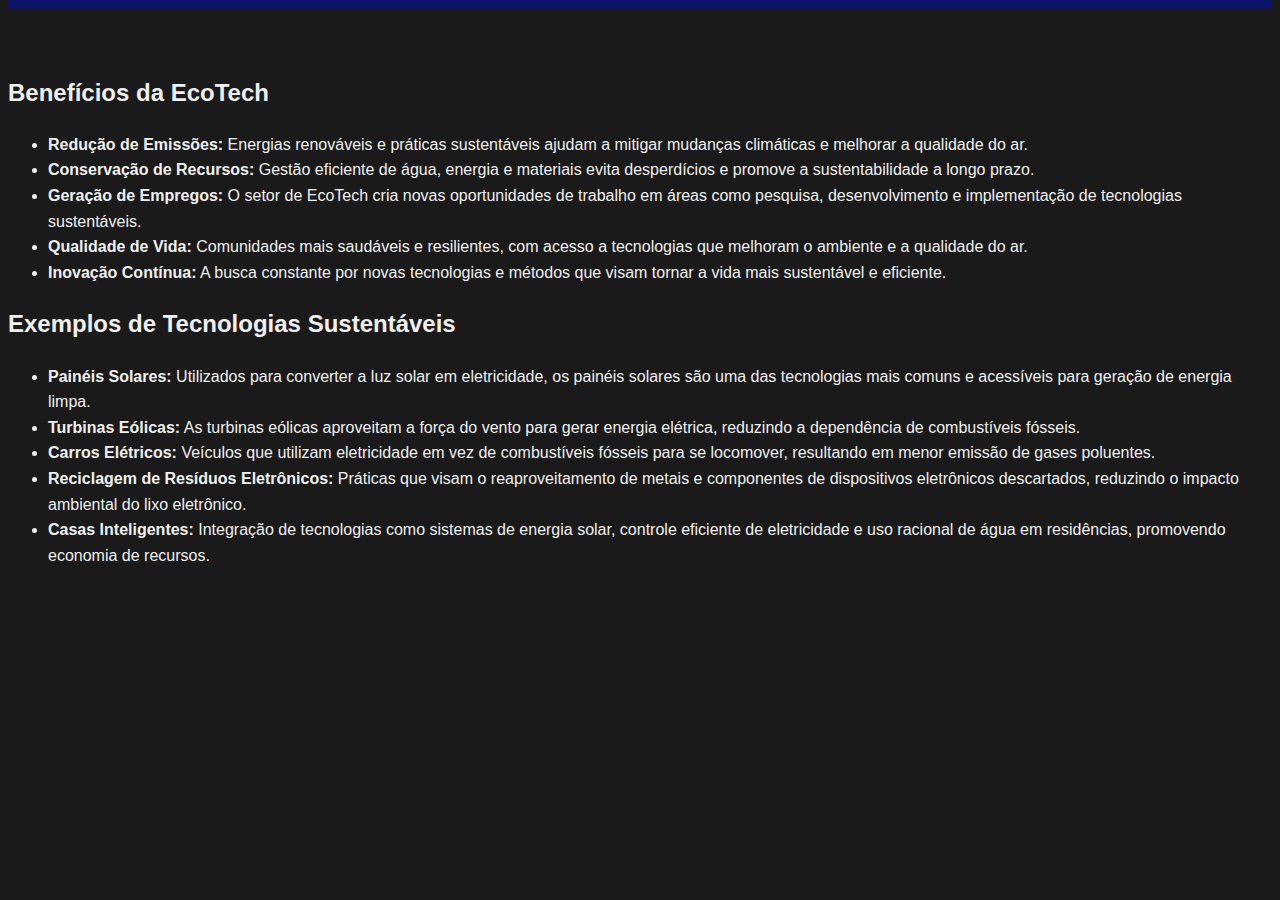
<file: beneficios-da-ecotech.html>
<!DOCTYPE html>
<html lang="pt-BR">
<head>
  <meta charset="UTF-8">
  <meta name="viewport" content="width=device-width, initial-scale=1.0">
  <title>EcoTech - O Futuro Sustentável</title>
  <link rel="stylesheet" href="styles.css">
</head>

<nav>
    <ul class="menu">
      <li id="home"><a href="index.html"></a></li>
      <li><a href="oque-é-ecotech.html">Sobre</a></li>
      <li><a href="Principios-Fundamentais.html">Princípios</a></li>
      <li><a href="aplicações-da-ecotech.html">Aplicações</a></li>
      <li><a href="beneficios-da-ecotech.html">Benefícios</a></li>
      <li><a href="O-futuro-da-ecotech.html">Futuro</a></li>
      <li><a href="lixo-eletronico.html">Exemplos</a></li> <!-- Novo Link -->
    </ul>
  </nav>

<section id="benefits" class="scroll-section">
    <div class="content">
      <h2>Benefícios da EcoTech</h2>
      <ul>
        <li><strong>Redução de Emissões:</strong> Energias renováveis e práticas sustentáveis ajudam a mitigar mudanças climáticas e melhorar a qualidade do ar.</li>
        <li><strong>Conservação de Recursos:</strong> Gestão eficiente de água, energia e materiais evita desperdícios e promove a sustentabilidade a longo prazo.</li>
        <li><strong>Geração de Empregos:</strong> O setor de EcoTech cria novas oportunidades de trabalho em áreas como pesquisa, desenvolvimento e implementação de tecnologias sustentáveis.</li>
        <li><strong>Qualidade de Vida:</strong> Comunidades mais saudáveis e resilientes, com acesso a tecnologias que melhoram o ambiente e a qualidade do ar.</li>
        <li><strong>Inovação Contínua:</strong> A busca constante por novas tecnologias e métodos que visam tornar a vida mais sustentável e eficiente.</li>
      </ul>
    </div>
  </section>
  <section id="examples" class="scroll-section">
    <div class="content">
      <h2>Exemplos de Tecnologias Sustentáveis</h2>
      <ul>
        <li><strong>Painéis Solares:</strong> Utilizados para converter a luz solar em eletricidade, os painéis solares são uma das tecnologias mais comuns e acessíveis para geração de energia limpa.</li>
        <li><strong>Turbinas Eólicas:</strong> As turbinas eólicas aproveitam a força do vento para gerar energia elétrica, reduzindo a dependência de combustíveis fósseis.</li>
        <li><strong>Carros Elétricos:</strong> Veículos que utilizam eletricidade em vez de combustíveis fósseis para se locomover, resultando em menor emissão de gases poluentes.</li>
        <li><strong>Reciclagem de Resíduos Eletrônicos:</strong> Práticas que visam o reaproveitamento de metais e componentes de dispositivos eletrônicos descartados, reduzindo o impacto ambiental do lixo eletrônico.</li>
        <li><strong>Casas Inteligentes:</strong> Integração de tecnologias como sistemas de energia solar, controle eficiente de eletricidade e uso racional de água em residências, promovendo economia de recursos.</li>
      </ul>
    </div>
  </section>
</file>
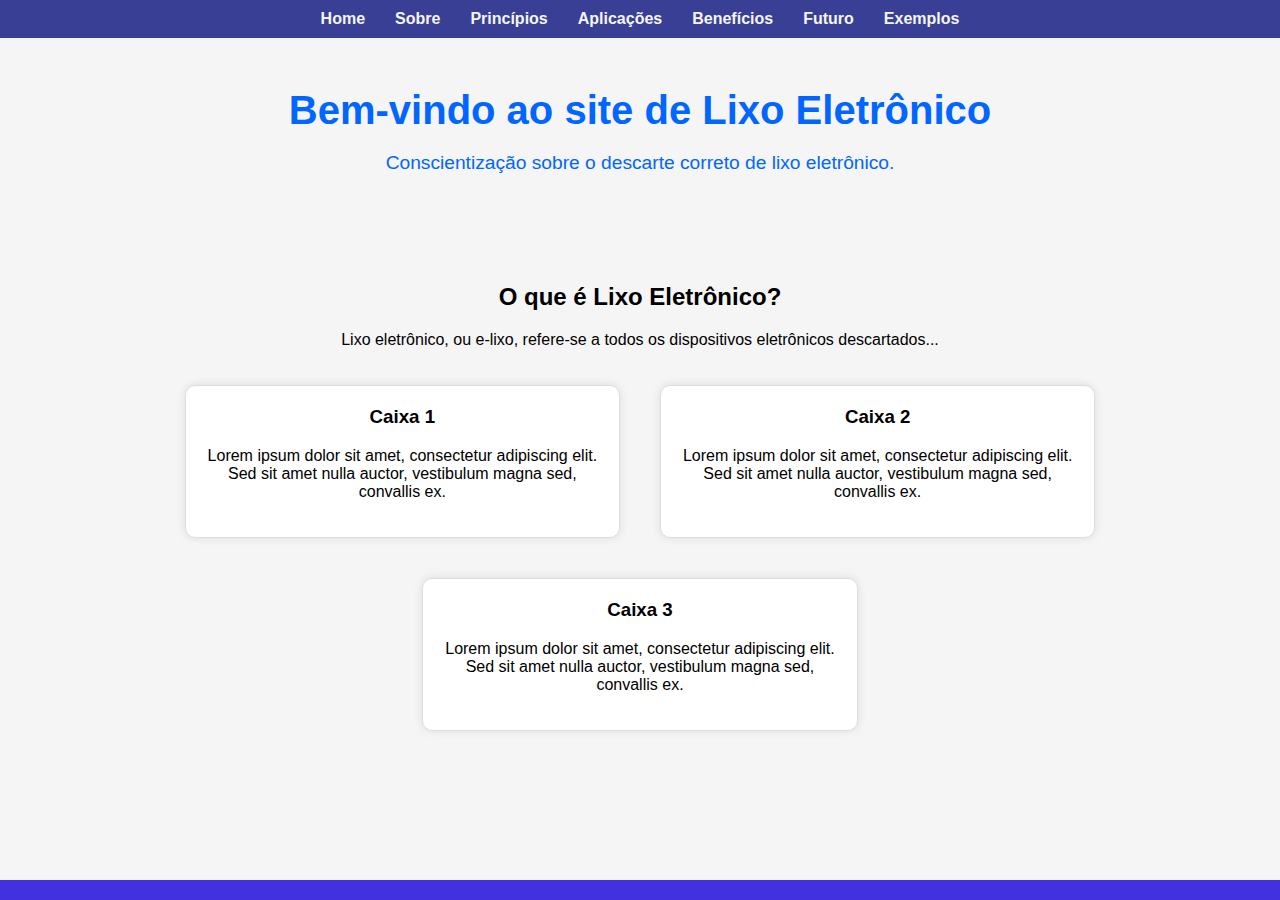
<file: lixo-eletronico.html>
<!DOCTYPE html> 
<html lang="pt-br"> 
<head> 
    <meta charset="UTF-8"> 
    <meta name="viewport" content="width=device-width, initial-scale=1.0"> 
    <title>Lixo Eletrônico</title> 
    <link rel="stylesheet" href="style.css"> 
</head> 
<body> 
    <header> 
        <nav id="menu">
            <ul class="menu">
              <li id="home"><a href="index.html">Home</a></li>
              <li><a href="oque-é-ecotech.html">Sobre</a></li>
              <li><a href="Principios-Fundamentais.html">Princípios</a></li>
              <li><a href="aplicações-da-ecotech.html">Aplicações</a></li>
              <li><a href="beneficios-da-ecotech.html">Benefícios</a></li>
              <li><a href="O-futuro-da-ecotech.html">Futuro</a></li>
              <li><a href="lixo-eletronico.html">Exemplos</a></li> <!-- Novo Link -->
            </ul>
          </nav>
    </header> 
    <main> 
        <section id="hero"> 
            <h1>Bem-vindo ao site de Lixo Eletrônico</h1> 
            <p>Conscientização sobre o descarte correto de lixo eletrônico.</p> 
        </section> 
        <section id="content"> 
            <h2>O que é Lixo Eletrônico?</h2> 
            <p>Lixo eletrônico, ou e-lixo, refere-se a todos os dispositivos eletrônicos descartados...</p> 
            <div class="boxes"> 
                <div class="box"> 
                    <h3>Caixa 1</h3> 
                    <p>Lorem ipsum dolor sit amet, consectetur adipiscing elit. Sed sit amet nulla auctor, vestibulum magna sed, convallis ex.</p> 
                </div> 
                <div class="box"> 
                    <h3>Caixa 2</h3> 
                    <p>Lorem ipsum dolor sit amet, consectetur adipiscing elit. Sed sit amet nulla auctor, vestibulum magna sed, convallis ex.</p> 
                </div> 
                <div class="box"> 
                    <h3>Caixa 3</h3> 
                    <p>Lorem ipsum dolor sit amet, consectetur adipiscing elit. Sed sit amet nulla auctor, vestibulum magna sed, convallis ex.</p> 
                </div> 
            </div>            
        </section> 
    </main> 
    <footer> 
        <p>&copy; 2024 Lixo Eletrônico. Todos os direitos reservados.</p> 
    </footer> 
    <script src="particles.js"></script> 
    <script src="script.js"></script> 
</body> 
</html>
</file>
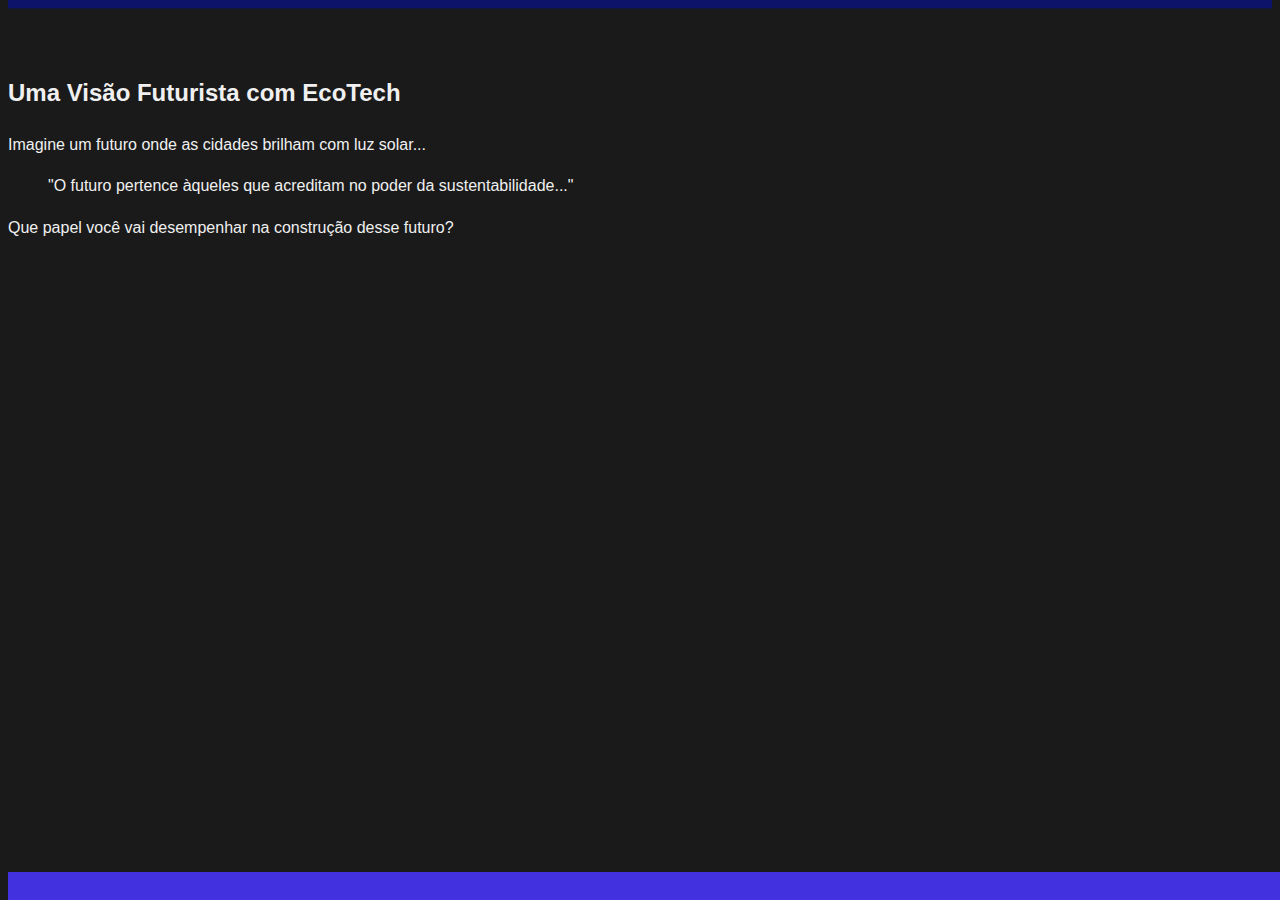
<file: O-futuro-da-ecotech.html>
<!DOCTYPE html>
<html lang="pt-BR">
<head>
  <meta charset="UTF-8">
  <meta name="viewport" content="width=device-width, initial-scale=1.0">
  <title>EcoTech - O Futuro Sustentável</title>
  <link rel="stylesheet" href="styles.css">
</head>
<body>
<header>
  <nav id="menu">
    <ul class="menu">
      <li id="home"><a href="index.html">Home</a></li>
      <li><a href="oque-é-ecotech.html">Sobre</a></li>
      <li><a href="Principios-Fundamentais.html">Princípios</a></li>
      <li><a href="aplicações-da-ecotech.html">Aplicações</a></li>
      <li><a href="beneficios-da-ecotech.html">Benefícios</a></li>
      <li><a href="O-futuro-da-ecotech.html">Futuro</a></li>
      <li><a href="lixo-eletronico.html">Exemplos</a></li>
    </ul>
  </nav>
</header>

<section id="applications" class="scroll-section">
  <!-- Este espaço pode ser usado para conteúdo adicional, se necessário -->
</section>

<section id="future-vision" class="scroll-section">
  <div class="content">
    <h2>Uma Visão Futurista com EcoTech</h2>
    <p>Imagine um futuro onde as cidades brilham com luz solar...</p>
    <blockquote class="inspiration">
      "O futuro pertence àqueles que acreditam no poder da sustentabilidade..."
    </blockquote>
    <p>Que papel você vai desempenhar na construção desse futuro?</p>
  </div>
</section>

<footer>
  <p>&copy; 2024 EcoTech. Todos os direitos reservados.</p>
</footer>

<script src="particles.js"></script>
<script src="script.js"></script>
</body>
</html>
</file>
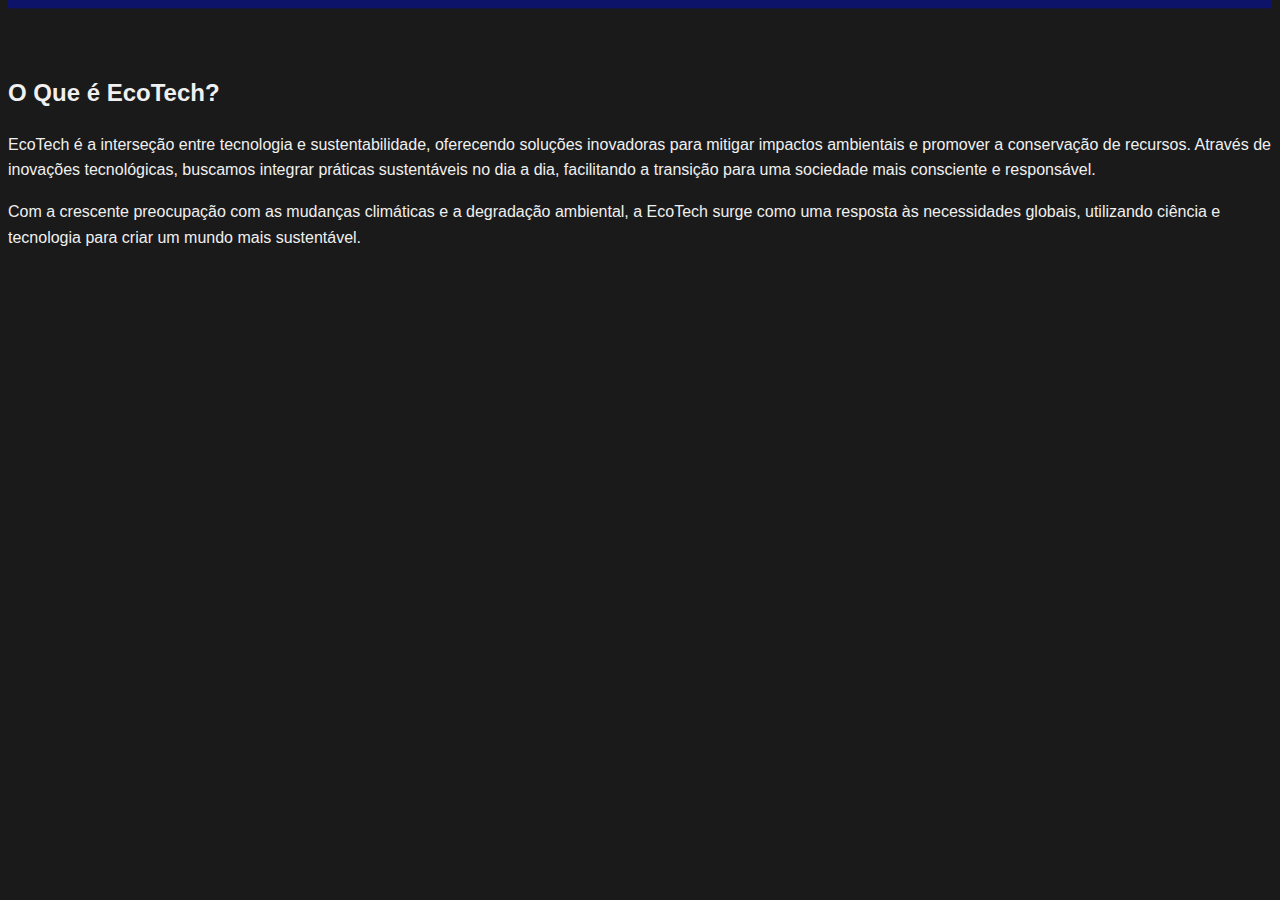
<file: oque-é-ecotech.html>
<!DOCTYPE html>
<html lang="pt-BR">
<head>
  <meta charset="UTF-8">
  <meta name="viewport" content="width=device-width, initial-scale=1.0">
  <title>EcoTech - O Futuro Sustentável</title>
  <link rel="stylesheet" href="styles.css">
  <nav>
    <ul class="menu">
      <li id="home"><a href="index.html"></a></li>
      <li><a href="oque-é-ecotech.html">Sobre</a></li>
      <li><a href="Principios-Fundamentais.html">Princípios</a></li>
      <li><a href="aplicações-da-ecotech.html">Aplicações</a></li>
      <li><a href="beneficios-da-ecotech.html">Benefícios</a></li>
      <li><a href="O-futuro-da-ecotech.html">Futuro</a></li>
      <li><a href="lixo-eletronico.html">Exemplos</a></li> <!-- Novo Link -->
    </ul>
  </nav>
<main>
    <section id="about" class="scroll-section">
      <div class="content">
        <h2>O Que é EcoTech?</h2>
        <p>EcoTech é a interseção entre tecnologia e sustentabilidade, oferecendo soluções inovadoras para mitigar impactos ambientais e promover a conservação de recursos. Através de inovações tecnológicas, buscamos integrar práticas sustentáveis no dia a dia, facilitando a transição para uma sociedade mais consciente e responsável.</p>
        <p>Com a crescente preocupação com as mudanças climáticas e a degradação ambiental, a EcoTech surge como uma resposta às necessidades globais, utilizando ciência e tecnologia para criar um mundo mais sustentável.</p>
      </div>
    </section>
</file>
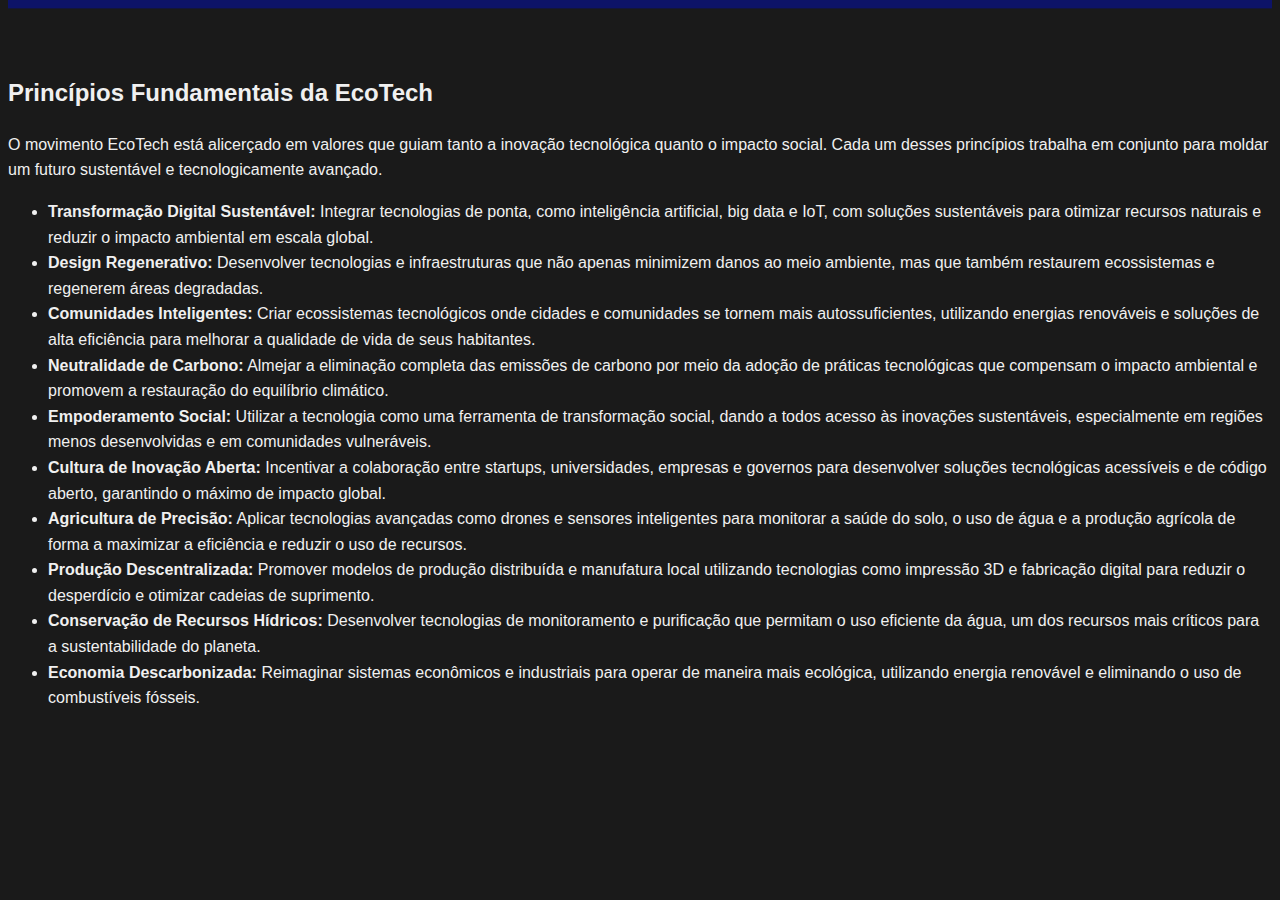
<file: Principios-Fundamentais.html>
<!DOCTYPE html>
  <html lang="pt-BR">
  <head>
    <meta charset="UTF-8">
    <meta name="viewport" content="width=device-width, initial-scale=1.0">
    <title>EcoTech - O Futuro Sustentável</title>
    <link rel="stylesheet" href="styles.css">
  </head>
  <body>
  
    <nav>
      <ul class="menu">
        <li id="home"><a href="index.html"></a></li>
        <li><a href="oque-é-ecotech.html">Sobre</a></li>
        <li><a href="Principios-Fundamentais.html">Princípios</a></li>
        <li><a href="aplicações-da-ecotech.html">Aplicações</a></li>
        <li><a href="beneficios-da-ecotech.html">Benefícios</a></li>
        <li><a href="O-futuro-da-ecotech.html">Futuro</a></li>
        <li><a href="lixo-eletronico.html">Exemplos</a></li>
      </ul>
    </nav>
  
    <section id="principles" class="scroll-section">
      <div class="content">
        <h2>Princípios Fundamentais da EcoTech</h2>
        <p>O movimento EcoTech está alicerçado em valores que guiam tanto a inovação tecnológica quanto o impacto social. Cada um desses princípios trabalha em conjunto para moldar um futuro sustentável e tecnologicamente avançado.</p>
        <ul>
          <li><strong>Transformação Digital Sustentável:</strong> Integrar tecnologias de ponta, como inteligência artificial, big data e IoT, com soluções sustentáveis para otimizar recursos naturais e reduzir o impacto ambiental em escala global.</li> <!-- Novo Princípio -->
          <li><strong>Design Regenerativo:</strong> Desenvolver tecnologias e infraestruturas que não apenas minimizem danos ao meio ambiente, mas que também restaurem ecossistemas e regenerem áreas degradadas.</li> <!-- Novo Princípio -->
          <li><strong>Comunidades Inteligentes:</strong> Criar ecossistemas tecnológicos onde cidades e comunidades se tornem mais autossuficientes, utilizando energias renováveis e soluções de alta eficiência para melhorar a qualidade de vida de seus habitantes.</li> <!-- Novo Princípio -->
          <li><strong>Neutralidade de Carbono:</strong> Almejar a eliminação completa das emissões de carbono por meio da adoção de práticas tecnológicas que compensam o impacto ambiental e promovem a restauração do equilíbrio climático.</li> <!-- Novo Princípio -->
          <li><strong>Empoderamento Social:</strong> Utilizar a tecnologia como uma ferramenta de transformação social, dando a todos acesso às inovações sustentáveis, especialmente em regiões menos desenvolvidas e em comunidades vulneráveis.</li> <!-- Novo Princípio -->
          <li><strong>Cultura de Inovação Aberta:</strong> Incentivar a colaboração entre startups, universidades, empresas e governos para desenvolver soluções tecnológicas acessíveis e de código aberto, garantindo o máximo de impacto global.</li> <!-- Novo Princípio -->
          <li><strong>Agricultura de Precisão:</strong> Aplicar tecnologias avançadas como drones e sensores inteligentes para monitorar a saúde do solo, o uso de água e a produção agrícola de forma a maximizar a eficiência e reduzir o uso de recursos.</li> <!-- Novo Princípio -->
          <li><strong>Produção Descentralizada:</strong> Promover modelos de produção distribuída e manufatura local utilizando tecnologias como impressão 3D e fabricação digital para reduzir o desperdício e otimizar cadeias de suprimento.</li> <!-- Novo Princípio -->
          <li><strong>Conservação de Recursos Hídricos:</strong> Desenvolver tecnologias de monitoramento e purificação que permitam o uso eficiente da água, um dos recursos mais críticos para a sustentabilidade do planeta.</li> <!-- Novo Princípio -->
          <li><strong>Economia Descarbonizada:</strong> Reimaginar sistemas econômicos e industriais para operar de maneira mais ecológica, utilizando energia renovável e eliminando o uso de combustíveis fósseis.</li> <!-- Novo Princípio -->
        </ul>
      </div>
    </section>
  
  </body>
  </html>
</file>
<file: styles.css>
body {
  font-family: Arial, sans-serif;
  line-height: 1.6;
  background: #1a1a1a;
  color: #f0f0f0;
  
}

/* Animações */
@keyframes fadeIn {
  0% { opacity: 0; }
  100% { opacity: 1; }
}

.menu {
  background-color: rgba(10, 18, 124, 0.8); /* Azul escuro com transparência */
  color: white;
  text-align: center;
  padding: 10px 0;
  position: relative;
  width: 100%;
  transform: translateY(-100%); /* Move o menu para cima inicialmente */
  transition: transform 0.5s; /* Animação de transformação */
}

#menu:hover .menu {
  transform: translateY(0); /* O menu aparece ao passar o mouse */
}

nav ul {
  list-style: none;
  display: flex;
  justify-content: center;
  padding: 0;
  margin: 0;
}

nav ul li {
  margin: 0 15px;
}

nav ul li a {
  color: #f5f5f5;
  text-decoration: none;
  font-weight: bold;
  transition: color 0.3s; /* Transição suave na cor */
}

nav ul li a:hover {
  text-decoration: underline;
  color: #cde8c8; /* Verde claro no hover */
}

#hero {
  text-align: center;
  padding: 50px 20px;
  background-color: #f5f5f5;
}

#hero h1 {
  margin: 0;
  font-size: 2.5em;
  color: #0066ff; /* Azul mais escuro */
}

#hero p {
  font-size: 1.2em;
  color: #0066ff;
}

#content {
  padding: 20px;
  text-align: center;
}

.boxes {
  display: flex;
  flex-wrap: wrap;
  justify-content: center;
}

.box {
  background-color: #fff;
  padding: 20px;
  margin: 20px;
  border: 1px solid #ddd;
  border-radius: 10px;
  box-shadow: 0 0 10px rgba(0, 0, 0, 0.1);
  width: calc(33.33% - 40px); /* Ajuste para margens */
}

.box h3 {
  margin-top: 0;
}

footer {
  background-color: #4231df; /* Azul mais escuro */
  color: white;
  text-align: center;
  padding: 10px 0;
  position: fixed;
  width: 100%;
  bottom: -50px; /* Footer inicialmente escondido */
  transition: bottom 0.5s; /* Efeito de transição */
}

footer:hover {
  bottom: 0; /* Footer aparece quando passa o mouse em cima */
}
</file>
<file: style.css>
body {
    font-family: Arial, sans-serif;
    margin: 0;
    padding: 0;
    background-color: #f5f5f5;
    color: #000000;
    animation: fadeIn 1s ease; /* Animação fadeIn ao body */
}

/* Animações */
@keyframes fadeIn {
    0% { opacity: 0; }
    100% { opacity: 1; }
}

.menu {
    background-color: rgba(10, 18, 124, 0.8); /* Azul escuro com transparência */
    color: white;
    text-align: center;
    padding: 10px 0;
    position: relative; /* Mudei para relative */
    width: 100%;
    transform: translateY(-100%); /* Move o menu para cima inicialmente */
    transition: transform 0.5s; /* Animação de transformação */
}

#menu:hover .menu {
    transform: translateY(0); /* O menu aparece ao passar o mouse */
}

nav ul {
    list-style: none;
    display: flex;
    justify-content: center;
    padding: 0;
    margin: 0;
}

nav ul li {
    margin: 0 15px;
}

nav ul li a {
    color: #f5f5f5;
    text-decoration: none;
    font-weight: bold;
}

nav ul li a:hover {
    text-decoration: underline;
}

#hero {
    text-align: center;
    padding: 50px 20px;
    background-color: #f5f5f5;
}

#hero h1 {
    margin: 0;
    font-size: 2.5em;
    color: #0066ff; /* Azul mais escuro */
}

#hero p {
    font-size: 1.2em;
    color: #0066ff;
}

#content {
    padding: 20px;
    text-align: center;
}

.boxes {
    display: flex;
    flex-wrap: wrap;
    justify-content: center;
}

.box {
    background-color: #fff;
    padding: 20px;
    margin: 20px;
    border: 1px solid #ddd;
    border-radius: 10px;
    box-shadow: 0 0 10px rgba(0, 0, 0, 0.1);
    width: calc(33.33% - 20px);
}

.box h3 {
    margin-top: 0;
}

footer {
    background-color: #4231df; /* Azul mais escuro */
    color: white;
    text-align: center;
    padding: 10px 0;
    position: fixed;
    width: 100%;
    bottom: -50px; /* Footer inicialmente escondido */
    transition: bottom 0.5s; /* Efeito de transição */
}

footer:hover {
    bottom: 0; /* Footer aparece quando passa o mouse em cima */
}
</file>
